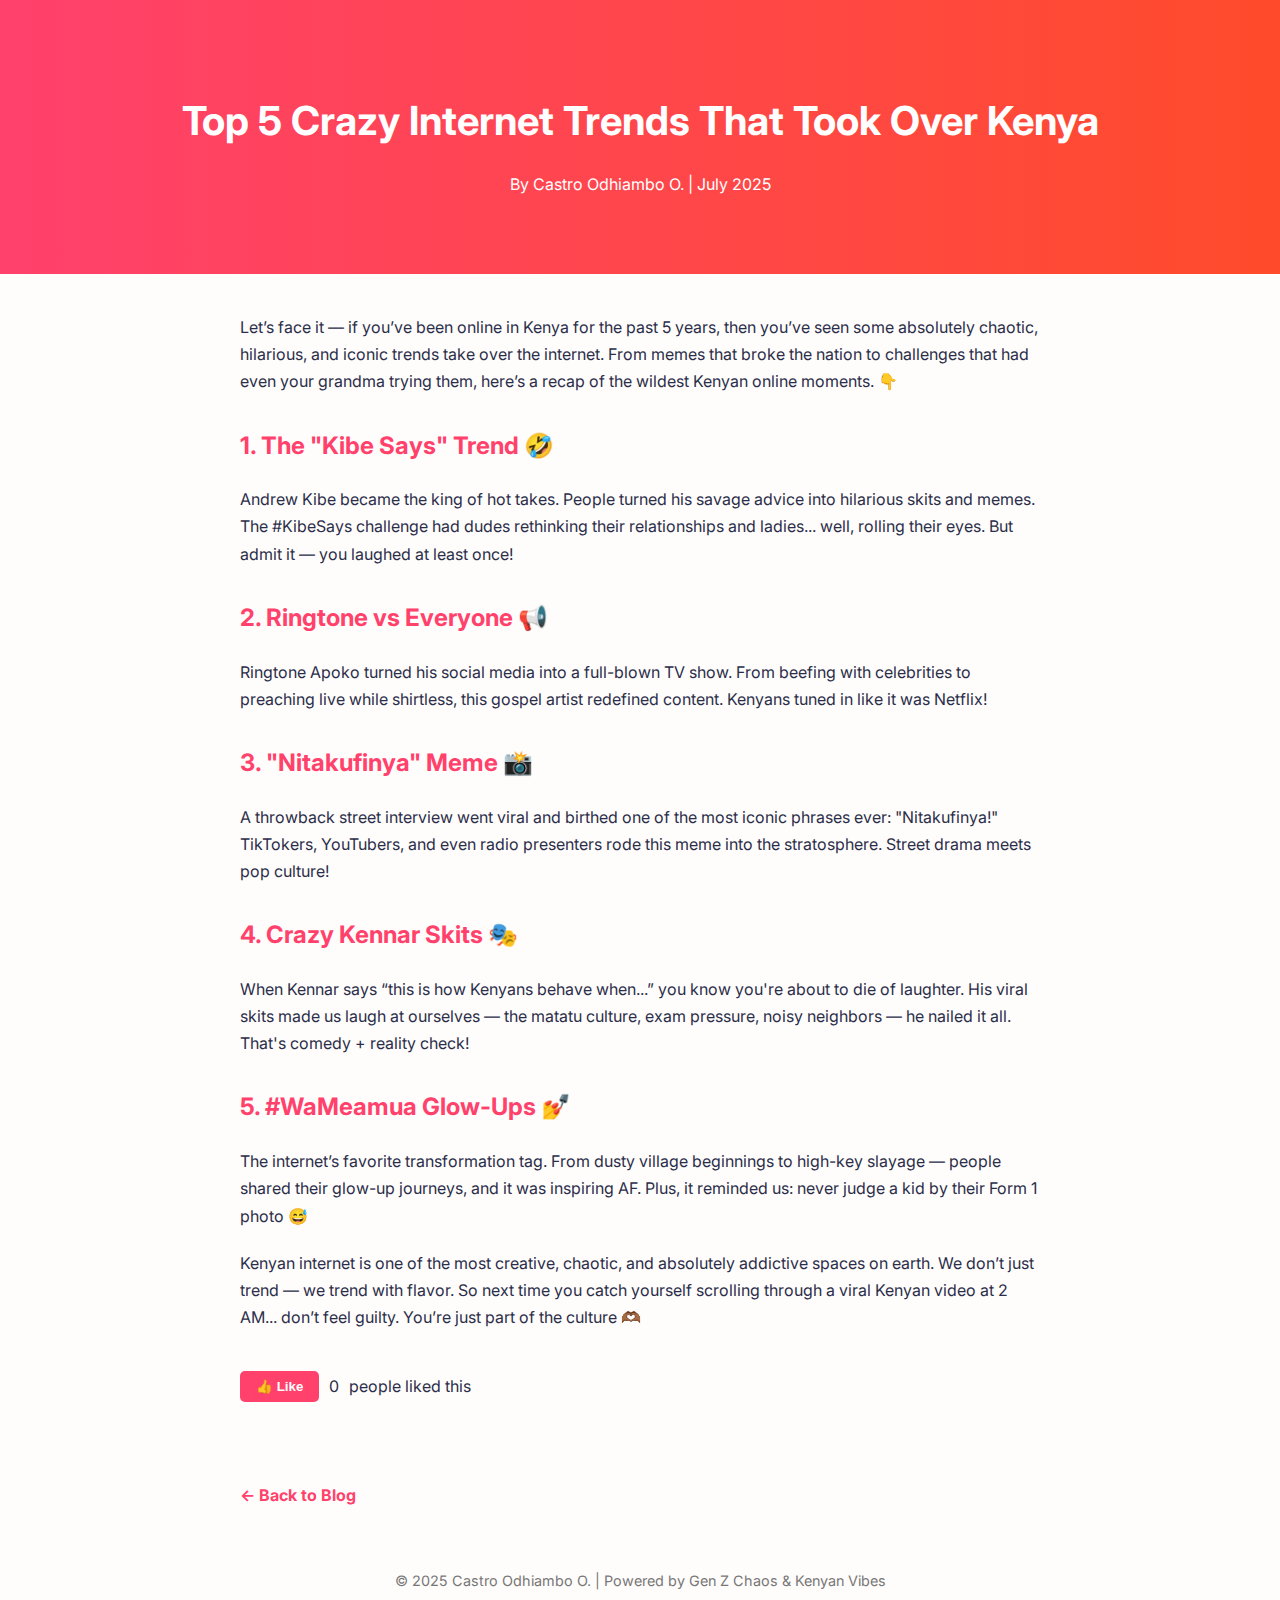
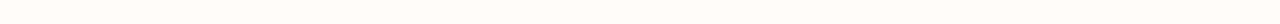
<file: blog-crazy-kenyan-internet-trends.html>
<!DOCTYPE html>
<html lang="en">
<head>
  <meta charset="UTF-8">
  <meta name="viewport" content="width=device-width, initial-scale=1.0">
  <title>Top 5 Crazy Internet Trends That Took Over Kenya</title>
  <link href="https://fonts.googleapis.com/css2?family=Inter:wght@400;700&display=swap" rel="stylesheet">
  <style>
    body {
      font-family: 'Inter', sans-serif;
      background-color: #fffdfb;
      margin: 0;
      padding: 0;
      color: #2b2e4a;
      line-height: 1.7;
    }
    header {
      background: linear-gradient(to right, #ff416c, #ff4b2b);
      color: white;
      text-align: center;
      padding: 60px 20px;
    }
    header h1 {
      font-size: 2.5rem;
      margin-bottom: 10px;
    }
    .container {
      max-width: 800px;
      margin: 40px auto;
      padding: 0 20px;
    }
    article h2 {
      color: #ff416c;
      margin-top: 30px;
    }
    article p {
      margin-bottom: 20px;
    }
    .back-link {
      display: inline-block;
      margin-top: 30px;
      color: #ff416c;
      text-decoration: none;
      font-weight: bold;
    }
    .back-link:hover {
      text-decoration: underline;
    }
    .like-section {
      margin-top: 40px;
      display: flex;
      align-items: center;
      gap: 10px;
    }
    #likeBtn {
      padding: 8px 16px;
      background-color: #ff416c;
      border: none;
      border-radius: 5px;
      color: white;
      font-weight: bold;
      cursor: pointer;
      transition: 0.2s;
    }
    #likeBtn:hover {
      background-color: #e63a5c;
    }
    footer {
      text-align: center;
      margin: 60px 0 30px;
      color: #777;
      font-size: 0.9em;
    }
  </style>
</head>
<body>
<header>
  <h1>Top 5 Crazy Internet Trends That Took Over Kenya</h1>
  <p>By Castro Odhiambo O. | July 2025</p>
</header>
<div class="container">
  <article>
    <p>Let’s face it — if you’ve been online in Kenya for the past 5 years, then you’ve seen some absolutely chaotic, hilarious, and iconic trends take over the internet. From memes that broke the nation to challenges that had even your grandma trying them, here’s a recap of the wildest Kenyan online moments. 👇</p>

    <h2>1. The "Kibe Says" Trend 🤣</h2>
    <p>Andrew Kibe became the king of hot takes. People turned his savage advice into hilarious skits and memes. The #KibeSays challenge had dudes rethinking their relationships and ladies... well, rolling their eyes. But admit it — you laughed at least once!</p>

    <h2>2. Ringtone vs Everyone 📢</h2>
    <p>Ringtone Apoko turned his social media into a full-blown TV show. From beefing with celebrities to preaching live while shirtless, this gospel artist redefined content. Kenyans tuned in like it was Netflix!</p>

    <h2>3. "Nitakufinya" Meme 📸</h2>
    <p>A throwback street interview went viral and birthed one of the most iconic phrases ever: "Nitakufinya!" TikTokers, YouTubers, and even radio presenters rode this meme into the stratosphere. Street drama meets pop culture!</p>

    <h2>4. Crazy Kennar Skits 🎭</h2>
    <p>When Kennar says “this is how Kenyans behave when...” you know you're about to die of laughter. His viral skits made us laugh at ourselves — the matatu culture, exam pressure, noisy neighbors — he nailed it all. That's comedy + reality check!</p>

    <h2>5. #WaMeamua Glow-Ups 💅</h2>
    <p>The internet’s favorite transformation tag. From dusty village beginnings to high-key slayage — people shared their glow-up journeys, and it was inspiring AF. Plus, it reminded us: never judge a kid by their Form 1 photo 😅</p>

    <p>Kenyan internet is one of the most creative, chaotic, and absolutely addictive spaces on earth. We don’t just trend — we trend with flavor. So next time you catch yourself scrolling through a viral Kenyan video at 2 AM... don’t feel guilty. You’re just part of the culture 🫶🏾</p>

    <div class="like-section">
      <button id="likeBtn">👍 Like</button>
      <span id="likeCount">0</span> people liked this
    </div>

    <div id="disqus_thread" style="margin-top: 50px;"></div>
    <script>
      var disqus_config = function () {
        this.page.url = window.location.href;
        this.page.identifier = window.location.pathname;
      };
      (function() {
        var d = document, s = d.createElement('script');
        s.src = 'https://castroblog.disqus.com/embed.js';
        s.setAttribute('data-timestamp', +new Date());
        (d.head || d.body).appendChild(s);
      })();
    </script>
    <noscript>Please enable JavaScript to view the comments.</noscript>

    <a class="back-link" href="blog.html">&larr; Back to Blog</a>
  </article>
</div>
<footer>
  &copy; 2025 Castro Odhiambo O. | Powered by Gen Z Chaos & Kenyan Vibes
</footer>
<script>
  let likeCount = localStorage.getItem('likes') || 0;
  document.getElementById('likeCount').textContent = likeCount;

  document.getElementById('likeBtn').addEventListener('click', () => {
    likeCount++;
    localStorage.setItem('likes', likeCount);
    document.getElementById('likeCount').textContent = likeCount;
  });
</script>
</body>
</html>
</file>
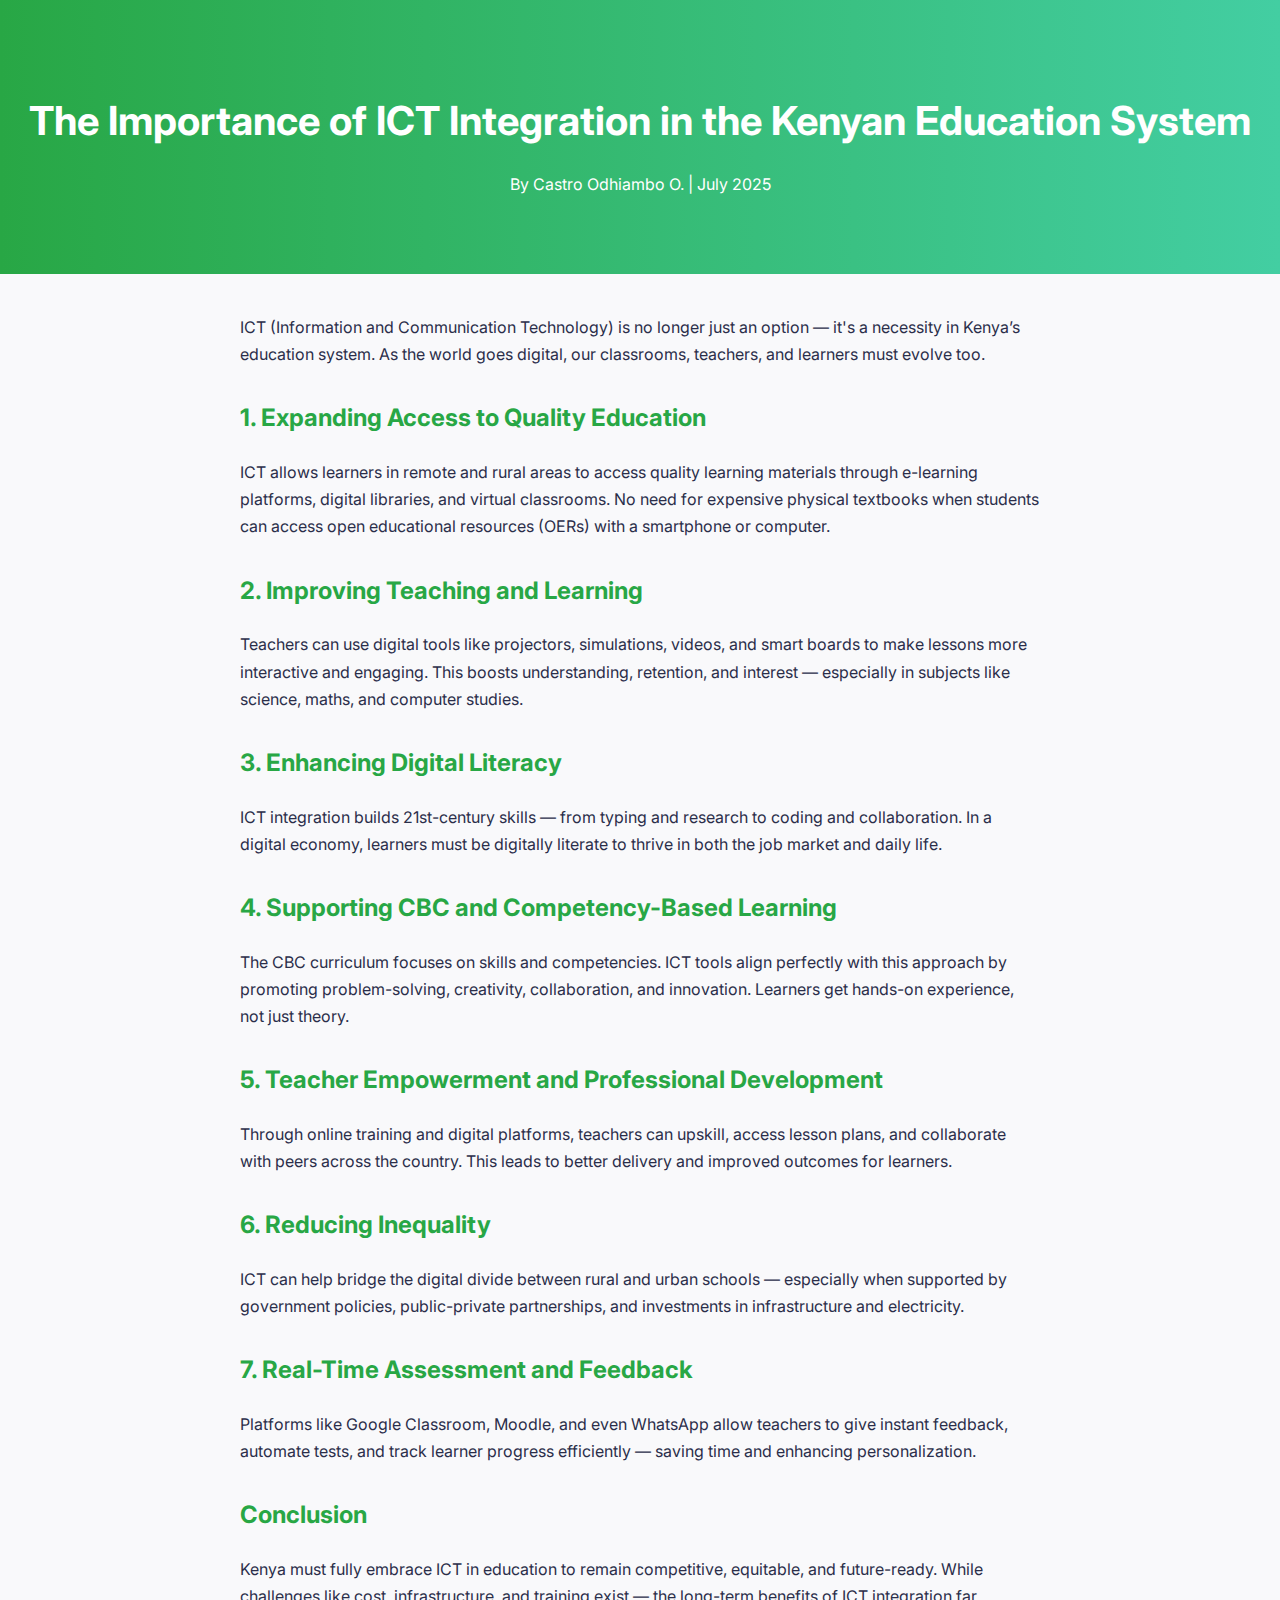
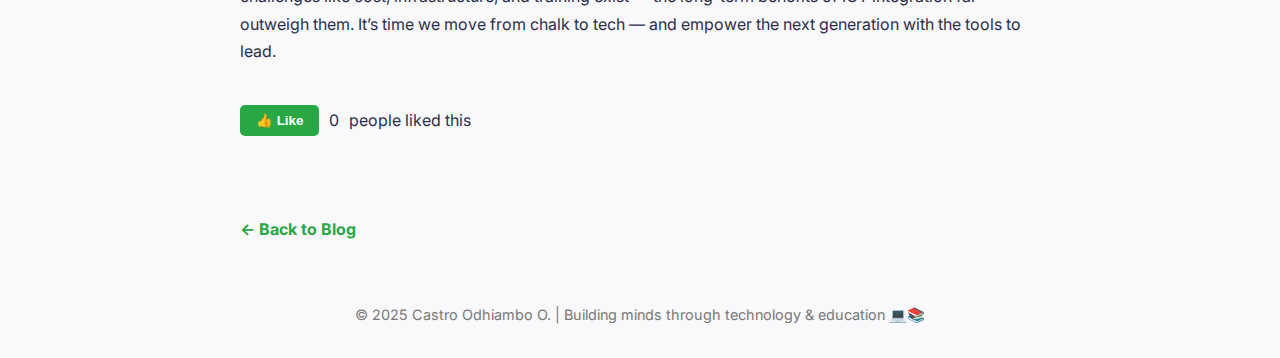
<file: blog-ict-kenya-education.html>
<!DOCTYPE html>
<html lang="en">
<head>
  <meta charset="UTF-8">
  <meta name="viewport" content="width=device-width, initial-scale=1.0">
  <title>Importance of ICT Integration in the Kenyan Education System</title>
  <link href="https://fonts.googleapis.com/css2?family=Inter:wght@400;700&display=swap" rel="stylesheet">
  <style>
    body {
      font-family: 'Inter', sans-serif;
      background-color: #f9f9fb;
      margin: 0;
      padding: 0;
      color: #2b2e4a;
      line-height: 1.7;
    }

    header {
      background: linear-gradient(to right, #28a745, #43cea2);
      color: white;
      text-align: center;
      padding: 60px 20px;
    }

    header h1 {
      font-size: 2.5rem;
      margin-bottom: 10px;
    }

    .container {
      max-width: 800px;
      margin: 40px auto;
      padding: 0 20px;
    }

    article h2 {
      color: #28a745;
      margin-top: 30px;
    }

    article p {
      margin-bottom: 20px;
    }

    .back-link {
      display: inline-block;
      margin-top: 30px;
      color: #28a745;
      text-decoration: none;
      font-weight: bold;
    }

    .back-link:hover {
      text-decoration: underline;
    }

    .like-section {
      margin-top: 40px;
      display: flex;
      align-items: center;
      gap: 10px;
    }

    #likeBtn {
      padding: 8px 16px;
      background-color: #28a745;
      border: none;
      border-radius: 5px;
      color: white;
      font-weight: bold;
      cursor: pointer;
      transition: 0.2s;
    }

    #likeBtn:hover {
      background-color: #218838;
    }

    footer {
      text-align: center;
      margin: 60px 0 30px;
      color: #777;
      font-size: 0.9em;
    }
  </style>
</head>
<body>

<header>
  <h1>The Importance of ICT Integration in the Kenyan Education System</h1>
  <p>By Castro Odhiambo O. | July 2025</p>
</header>

<div class="container">
  <article>
    <p>ICT (Information and Communication Technology) is no longer just an option — it's a necessity in Kenya’s education system. As the world goes digital, our classrooms, teachers, and learners must evolve too.</p>

    <h2>1. Expanding Access to Quality Education</h2>
    <p>ICT allows learners in remote and rural areas to access quality learning materials through e-learning platforms, digital libraries, and virtual classrooms. No need for expensive physical textbooks when students can access open educational resources (OERs) with a smartphone or computer.</p>

    <h2>2. Improving Teaching and Learning</h2>
    <p>Teachers can use digital tools like projectors, simulations, videos, and smart boards to make lessons more interactive and engaging. This boosts understanding, retention, and interest — especially in subjects like science, maths, and computer studies.</p>

    <h2>3. Enhancing Digital Literacy</h2>
    <p>ICT integration builds 21st-century skills — from typing and research to coding and collaboration. In a digital economy, learners must be digitally literate to thrive in both the job market and daily life.</p>

    <h2>4. Supporting CBC and Competency-Based Learning</h2>
    <p>The CBC curriculum focuses on skills and competencies. ICT tools align perfectly with this approach by promoting problem-solving, creativity, collaboration, and innovation. Learners get hands-on experience, not just theory.</p>

    <h2>5. Teacher Empowerment and Professional Development</h2>
    <p>Through online training and digital platforms, teachers can upskill, access lesson plans, and collaborate with peers across the country. This leads to better delivery and improved outcomes for learners.</p>

    <h2>6. Reducing Inequality</h2>
    <p>ICT can help bridge the digital divide between rural and urban schools — especially when supported by government policies, public-private partnerships, and investments in infrastructure and electricity.</p>

    <h2>7. Real-Time Assessment and Feedback</h2>
    <p>Platforms like Google Classroom, Moodle, and even WhatsApp allow teachers to give instant feedback, automate tests, and track learner progress efficiently — saving time and enhancing personalization.</p>

    <h2>Conclusion</h2>
    <p>Kenya must fully embrace ICT in education to remain competitive, equitable, and future-ready. While challenges like cost, infrastructure, and training exist — the long-term benefits of ICT integration far outweigh them. It’s time we move from chalk to tech — and empower the next generation with the tools to lead.</p>

    <div class="like-section">
      <button id="likeBtn">👍 Like</button>
      <span id="likeCount">0</span> people liked this
    </div>

    <div id="disqus_thread" style="margin-top: 50px;"></div>
    <script>
      var disqus_config = function () {
        this.page.url = window.location.href;
        this.page.identifier = window.location.pathname;
      };
      (function() {
        var d = document, s = d.createElement('script');
        s.src = 'https://CastroBlog.disqus.com/embed.js';
        s.setAttribute('data-timestamp', +new Date());
        (d.head || d.body).appendChild(s);
      })();
    </script>
    <noscript>Please enable JavaScript to view the comments.</noscript>

    <a class="back-link" href="blog.html">&larr; Back to Blog</a>
  </article>
</div>

<footer>
  &copy; 2025 Castro Odhiambo O. | Building minds through technology & education 💻📚
</footer>

<script>
  let likeCount = localStorage.getItem('likes') || 0;
  document.getElementById('likeCount').textContent = likeCount;

  document.getElementById('likeBtn').addEventListener('click', () => {
    likeCount++;
    localStorage.setItem('likes', likeCount);
    document.getElementById('likeCount').textContent = likeCount;
  });
</script>

</body>
</html>
</file>
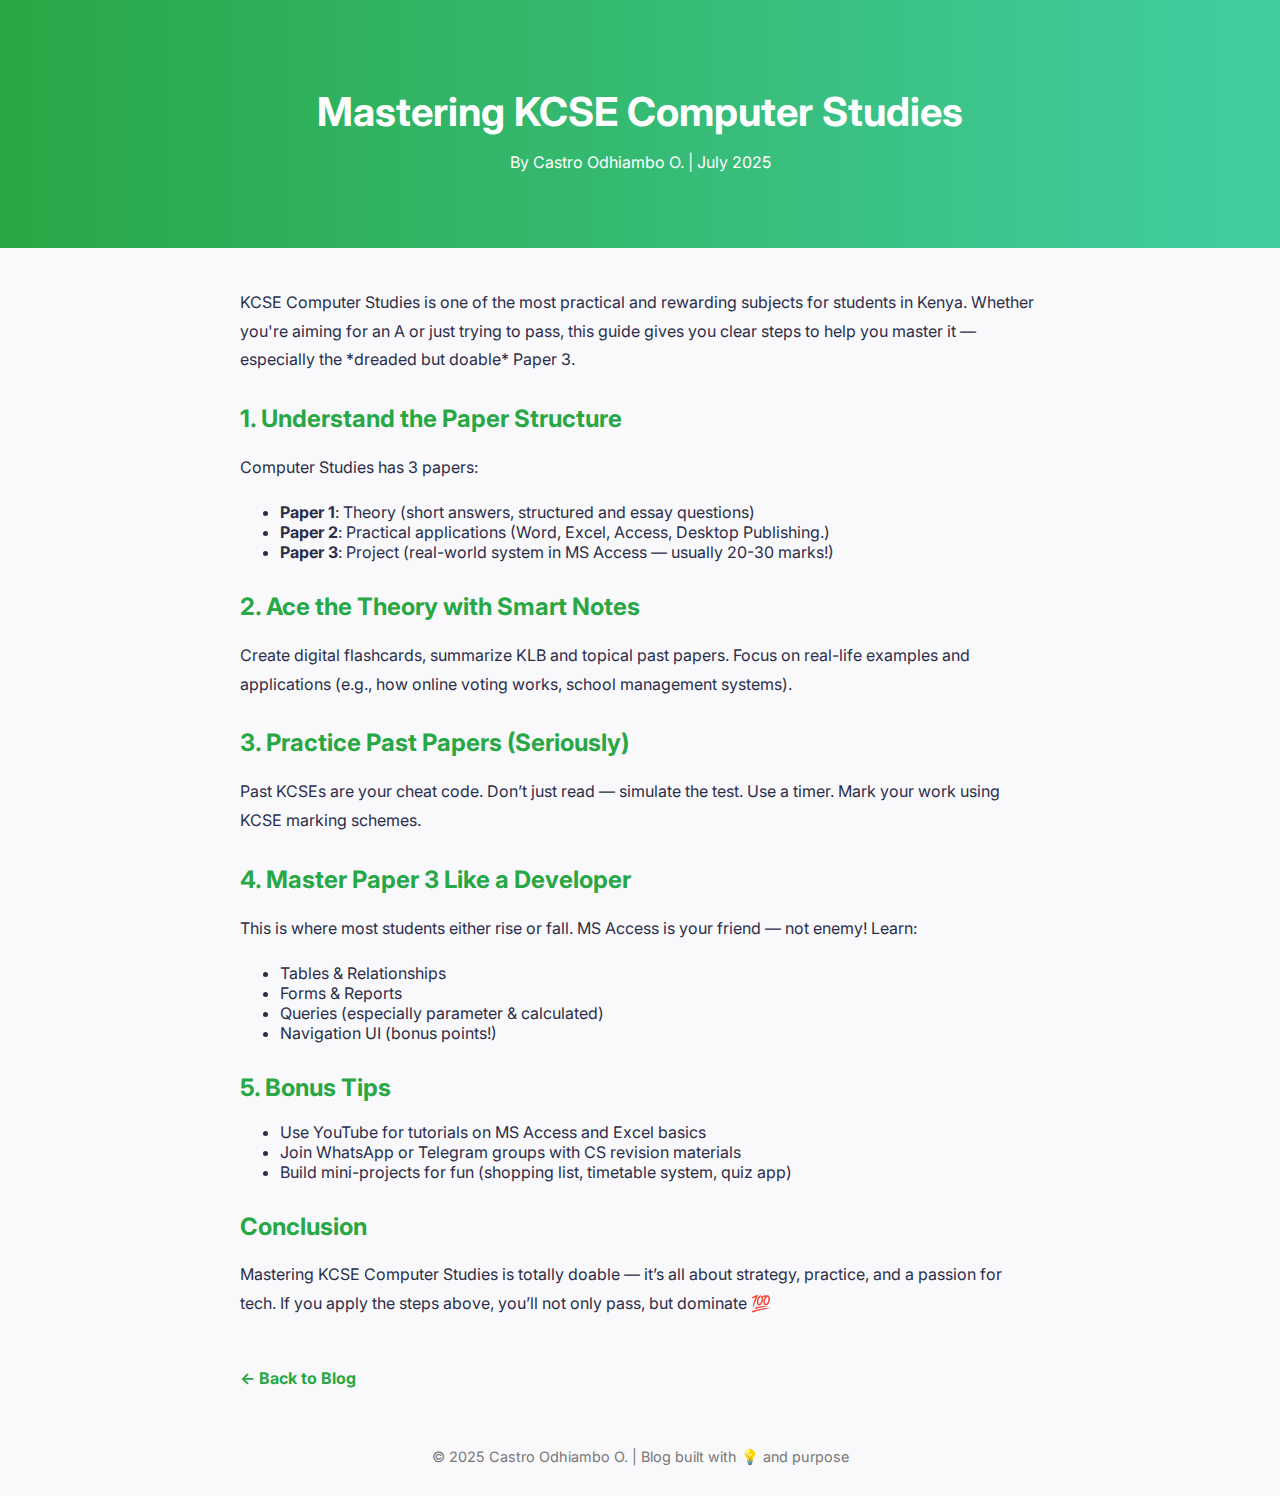
<file: blog-kcse-computer.html>
<!DOCTYPE html>
<html lang="en">
<head>
  <meta charset="UTF-8">
  <meta name="viewport" content="width=device-width, initial-scale=1">
  <title>Mastering KCSE Computer Studies</title>
  <link href="https://fonts.googleapis.com/css2?family=Inter:wght@400;700&display=swap" rel="stylesheet">
  <style>
    body {
      font-family: 'Inter', sans-serif;
      margin: 0;
      padding: 0;
      background: #f9f9fb;
      color: #2b2e4a;
    }

    header {
      background: linear-gradient(to right, #28a745, #43cea2);
      color: white;
      padding: 60px 20px;
      text-align: center;
    }

    header h1 {
      font-size: 2.5em;
      margin-bottom: 10px;
    }

    .container {
      max-width: 800px;
      margin: 40px auto;
      padding: 0 20px;
    }

    article h2 {
      color: #28a745;
      margin-top: 30px;
    }

    article p {
      line-height: 1.8;
      margin-bottom: 20px;
    }

    .back-link {
      display: inline-block;
      margin-top: 30px;
      color: #28a745;
      text-decoration: none;
      font-weight: bold;
    }

    .back-link:hover {
      text-decoration: underline;
    }

    footer {
      margin: 60px 0 30px;
      text-align: center;
      color: #777;
      font-size: 0.9em;
    }
  </style>
</head>
<body>

<header>
  <h1>Mastering KCSE Computer Studies</h1>
  <p>By Castro Odhiambo O. | July 2025</p>
</header>

<div class="container">
  <article>
    <p>KCSE Computer Studies is one of the most practical and rewarding subjects for students in Kenya. Whether you're aiming for an A or just trying to pass, this guide gives you clear steps to help you master it — especially the *dreaded but doable* Paper 3.</p>

    <h2>1. Understand the Paper Structure</h2>
    <p>Computer Studies has 3 papers:
      <ul>
        <li><strong>Paper 1</strong>: Theory (short answers, structured and essay questions)</li>
        <li><strong>Paper 2</strong>: Practical applications (Word, Excel, Access, Desktop Publishing.)</li>
        <li><strong>Paper 3</strong>: Project (real-world system in MS Access — usually 20-30 marks!)</li>
      </ul>
    </p>

    <h2>2. Ace the Theory with Smart Notes</h2>
    <p>Create digital flashcards, summarize KLB and topical past papers. Focus on real-life examples and applications (e.g., how online voting works, school management systems).</p>

    <h2>3. Practice Past Papers (Seriously)</h2>
    <p>Past KCSEs are your cheat code. Don’t just read — simulate the test. Use a timer. Mark your work using KCSE marking schemes.</p>

    <h2>4. Master Paper 3 Like a Developer</h2>
    <p>This is where most students either rise or fall. MS Access is your friend — not enemy! Learn:
      <ul>
        <li>Tables & Relationships</li>
        <li>Forms & Reports</li>
        <li>Queries (especially parameter & calculated)</li>
        <li>Navigation UI (bonus points!)</li>
      </ul>
    </p>

    <h2>5. Bonus Tips</h2>
    <ul>
      <li>Use YouTube for tutorials on MS Access and Excel basics</li>
      <li>Join WhatsApp or Telegram groups with CS revision materials</li>
      <li>Build mini-projects for fun (shopping list, timetable system, quiz app)</li>
    </ul>

    <h2>Conclusion</h2>
    <p>Mastering KCSE Computer Studies is totally doable — it’s all about strategy, practice, and a passion for tech. If you apply the steps above, you’ll not only pass, but dominate 💯</p>

    <a class="back-link" href="blog.html">&larr; Back to Blog</a>
  </article>
</div>

<footer>
  &copy; 2025 Castro Odhiambo O. | Blog built with 💡 and purpose
</footer>

</body>
</html>
</file>
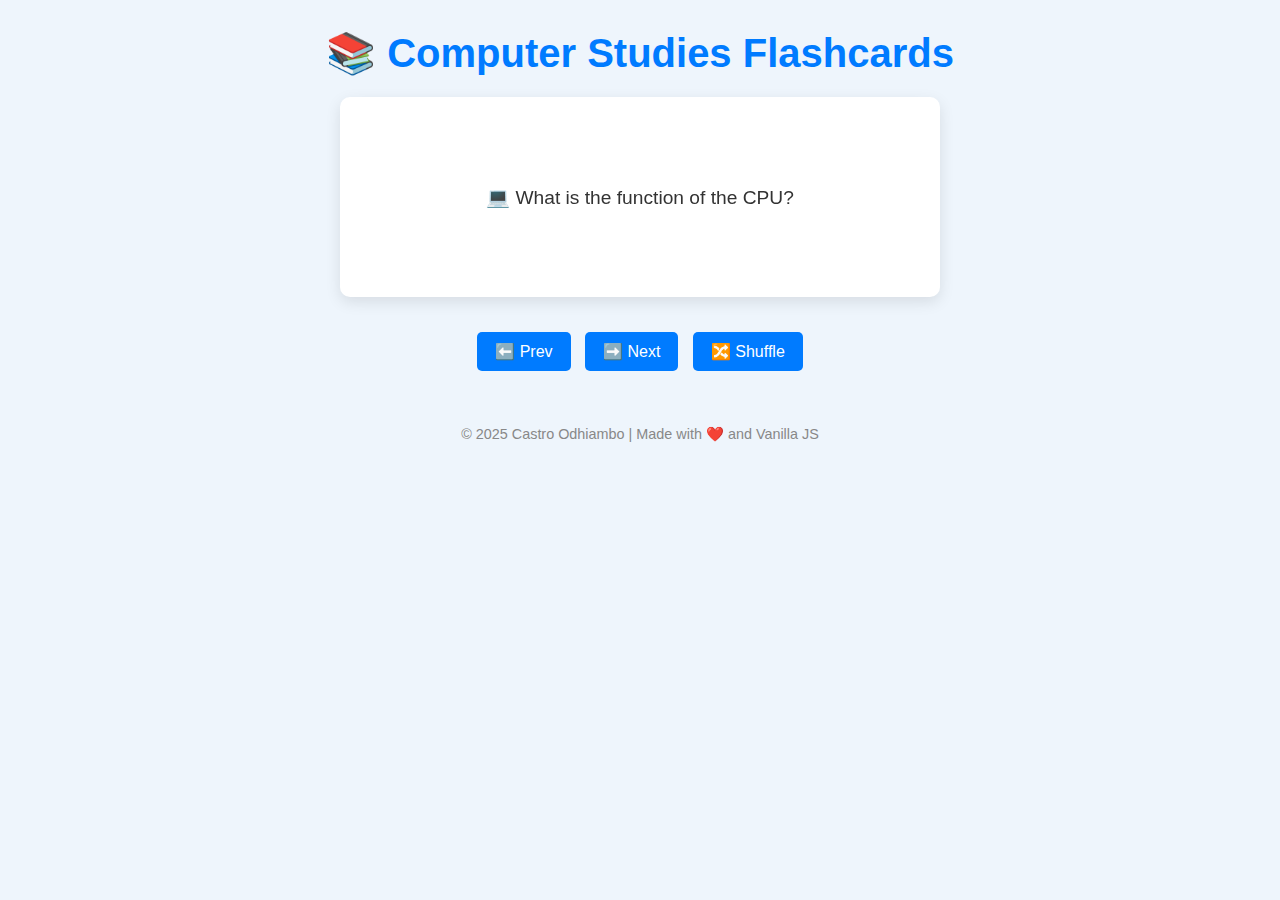
<file: flashcards.html>
<!DOCTYPE html>
<html lang="en">
<head>
  <meta charset="UTF-8" />
  <meta name="viewport" content="width=device-width, initial-scale=1.0"/>
  <title>🧠 Flashcard App - Castro</title>
  <style>
    * {
      margin: 0;
      padding: 0;
      box-sizing: border-box;
    }

    body {
      font-family: 'Segoe UI', sans-serif;
      background-color: #eef5fc;
      color: #333;
      padding: 30px 10px;
      text-align: center;
    }

    h1 {
      color: #007bff;
      margin-bottom: 20px;
      font-size: 2.5rem;
    }

    .card-container {
      perspective: 1000px;
      margin: auto;
      max-width: 600px;
      margin-bottom: 30px;
    }

    .card {
      width: 100%;
      height: 200px;
      position: relative;
      transform-style: preserve-3d;
      transition: transform 0.6s;
      cursor: pointer;
      margin: auto;
    }

    .card.flipped {
      transform: rotateY(180deg);
    }

    .front, .back {
      position: absolute;
      width: 100%;
      height: 100%;
      background-color: #fff;
      border-radius: 10px;
      box-shadow: 0 5px 15px rgba(0,0,0,0.1);
      backface-visibility: hidden;
      display: flex;
      align-items: center;
      justify-content: center;
      padding: 20px;
      font-size: 1.2rem;
    }

    .back {
      background-color: #007bff;
      color: #fff;
      transform: rotateY(180deg);
    }

    .controls {
      margin-top: 20px;
    }

    .controls button {
      margin: 5px;
      padding: 10px 18px;
      font-size: 1rem;
      border: none;
      border-radius: 5px;
      background-color: #007bff;
      color: #fff;
      cursor: pointer;
      transition: background 0.3s;
    }

    .controls button:hover {
      background-color: #0056b3;
    }

    footer {
      margin-top: 50px;
      font-size: 0.9rem;
      color: #888;
    }
  </style>
</head>
<body>

  <h1>📚 Computer Studies Flashcards</h1>

  <div class="card-container">
    <div class="card" id="flashcard">
      <div class="front" id="card-question">Click to Load</div>
      <div class="back" id="card-answer">Click to Load</div>
    </div>
  </div>

  <div class="controls">
    <button onclick="prevCard()">⬅️ Prev</button>
    <button onclick="nextCard()">➡️ Next</button>
    <button onclick="shuffleCards()">🔀 Shuffle</button>
  </div>

  <footer>
    &copy; 2025 Castro Odhiambo | Made with ❤️ and Vanilla JS
  </footer>

  <script>
    const flashcard = document.getElementById("flashcard");
    const questionEl = document.getElementById("card-question");
    const answerEl = document.getElementById("card-answer");

    const cards = [
      {
        question: "💻 What is the function of the CPU?",
        answer: "It processes instructions and manages hardware operations."
      },
      {
        question: "🌐 What does HTML stand for?",
        answer: "HyperText Markup Language"
      },
      {
        question: "🔒 What is cybersecurity?",
        answer: "The practice of protecting systems and networks from digital attacks."
      },
      {
        question: "🧠 What is an algorithm?",
        answer: "A step-by-step procedure to solve a problem or perform a task."
      },
      {
        question: "📀 What is the use of RAM?",
        answer: "Temporarily stores data being used for quick access by the CPU."
      },
      {
        question: "🖥️ What is an operating system?",
        answer: "Software that manages computer hardware and software resources."
      }
    ];

    let currentIndex = 0;

    function loadCard(index) {
      questionEl.textContent = cards[index].question;
      answerEl.textContent = cards[index].answer;
      flashcard.classList.remove('flipped');
    }

    function nextCard() {
      currentIndex = (currentIndex + 1) % cards.length;
      loadCard(currentIndex);
    }

    function prevCard() {
      currentIndex = (currentIndex - 1 + cards.length) % cards.length;
      loadCard(currentIndex);
    }

    function shuffleCards() {
      cards.sort(() => Math.random() - 0.5);
      currentIndex = 0;
      loadCard(currentIndex);
    }

    flashcard.addEventListener('click', () => {
      flashcard.classList.toggle('flipped');
    });

    loadCard(currentIndex);
  </script>
</body>
</html>
</file>
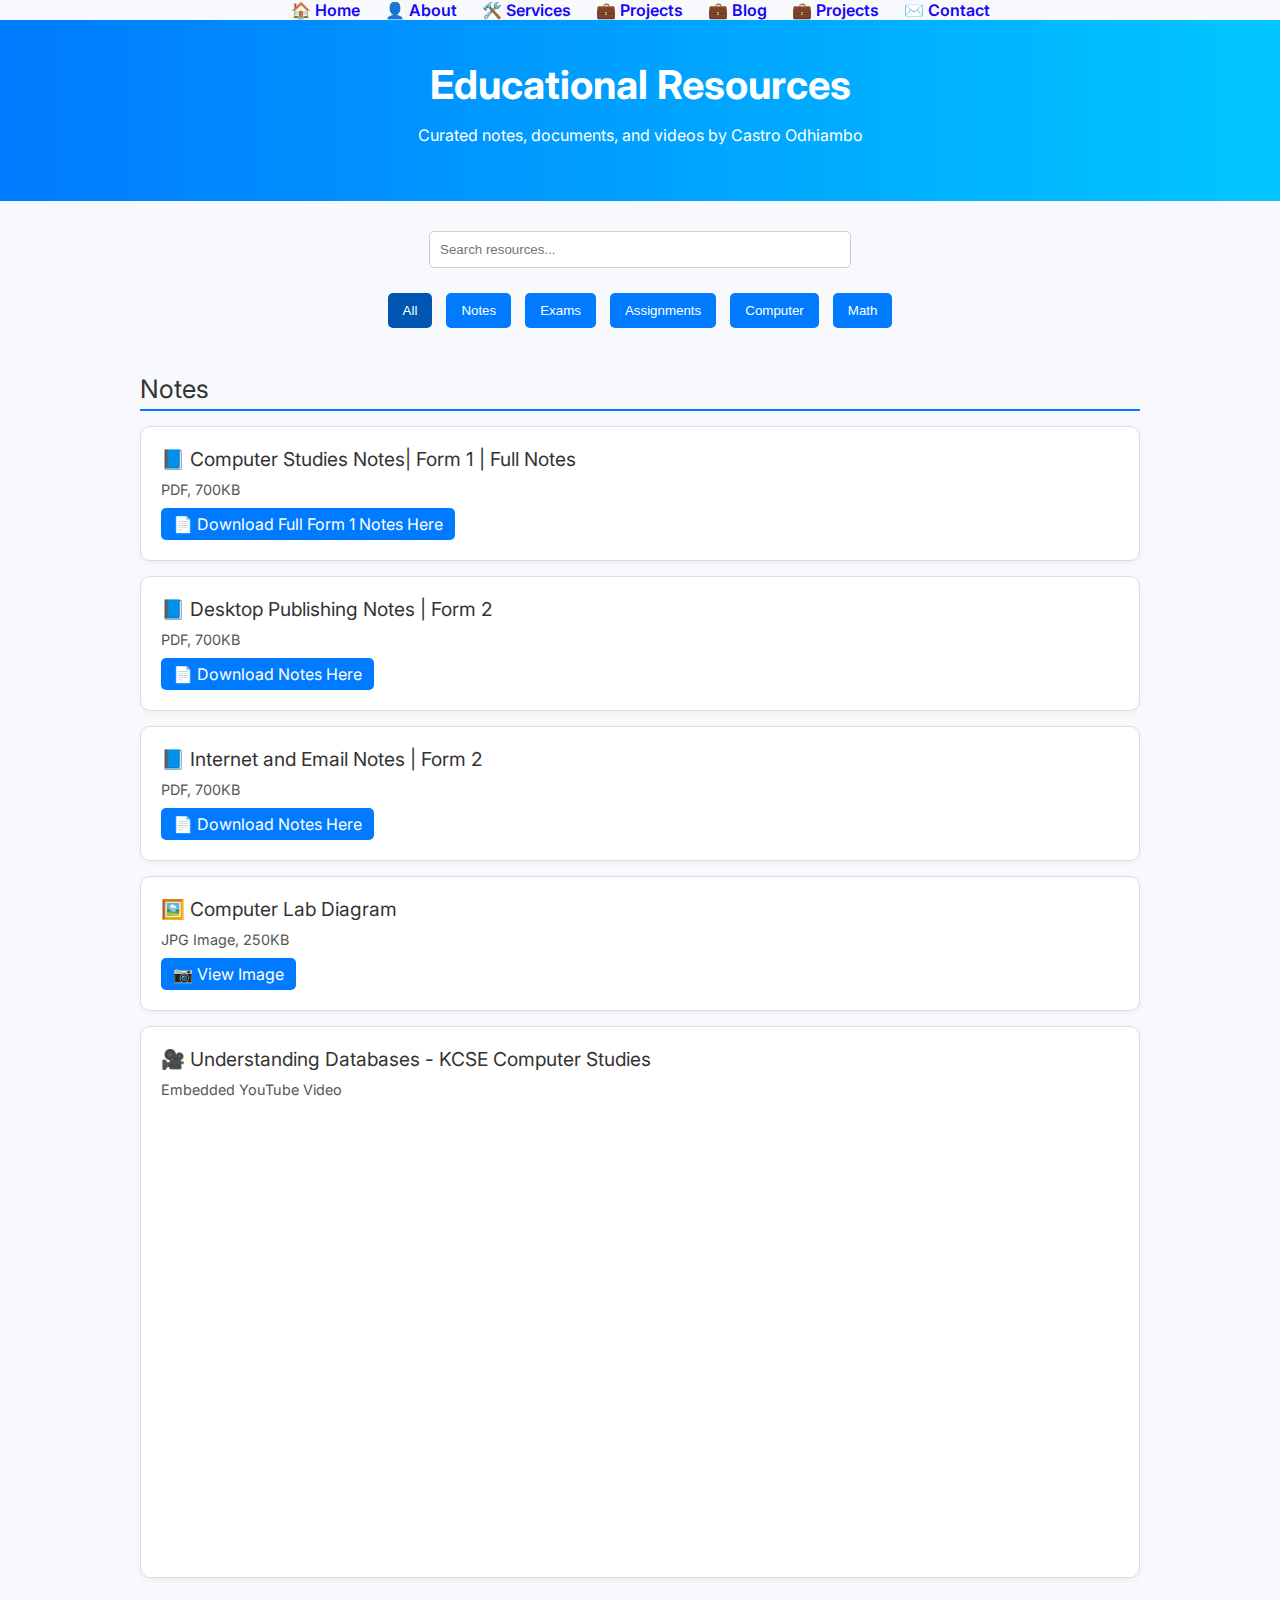
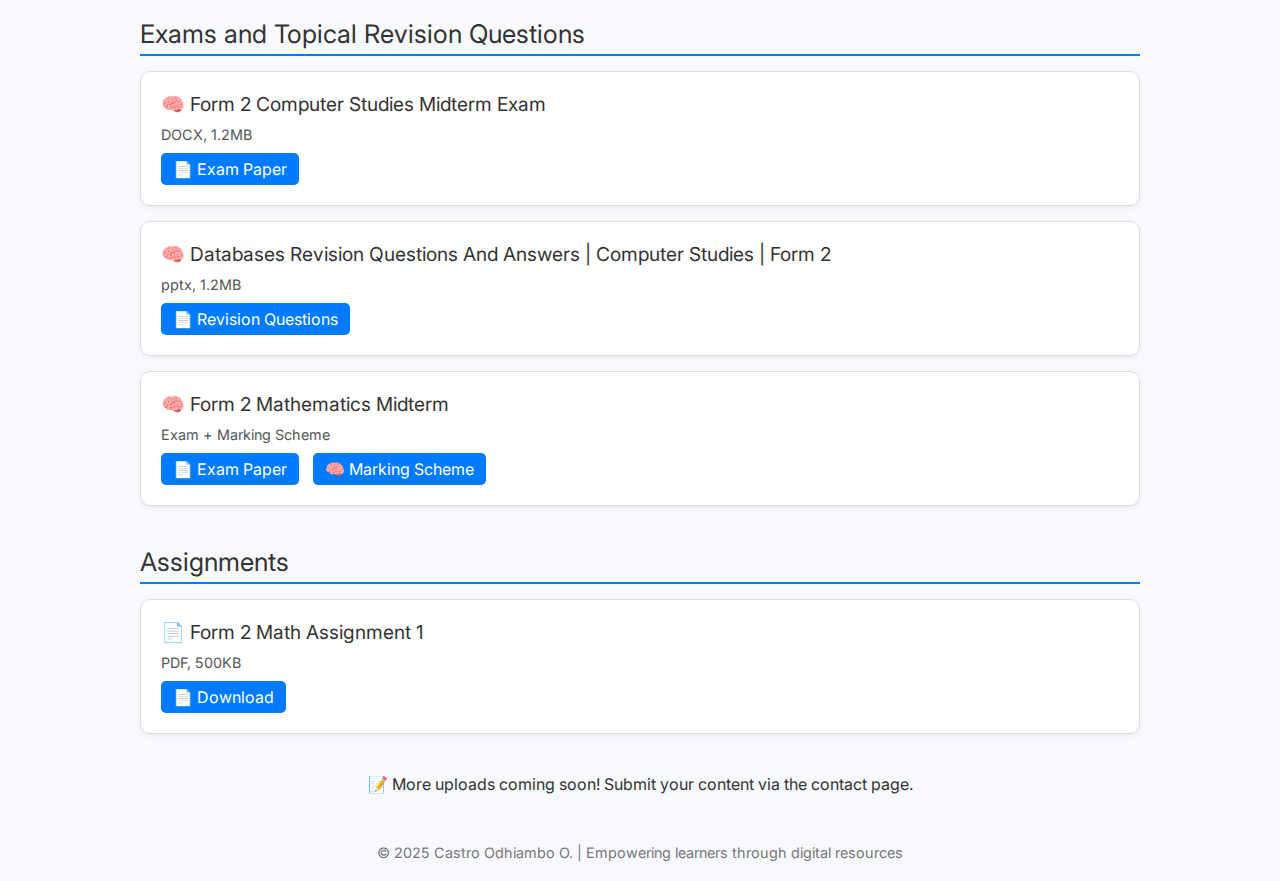
<file: resources.html>
<!DOCTYPE html>
<html lang="en">
<head>
  <meta charset="UTF-8" />
  <meta name="viewport" content="width=device-width, initial-scale=1.0"/>
  <title>Educational Resources - Castro Odhiambo</title>
  <link href="https://fonts.googleapis.com/css2?family=Inter:wght@400;700&display=swap" rel="stylesheet"/>
  <style>
    body {
      font-family: 'Inter', sans-serif;
      margin: 0;
      background-color: #f8f9fc;
      color: #333;
    }
    header {
      background: linear-gradient(to right, #007bff, #00c6ff);
      color: white;
      padding: 40px 20px;
      text-align: center;
    }
    header h1 {
      margin: 0;
      font-size: 2.5rem;
    }
    .container {
      max-width: 1000px;
      margin: 30px auto;
      padding: 0 20px;
    }
    .filters, .search-bar {
      text-align: center;
      margin-bottom: 20px;
    }
    .filters button {
      margin: 5px;
      padding: 10px 15px;
      border: none;
      border-radius: 5px;
      background-color: #007bff;
      color: white;
      cursor: pointer;
    }
    .filters button.active {
      background-color: #0056b3;
    }
    .search-bar input {
      padding: 10px;
      width: 60%;
      max-width: 400px;
      border: 1px solid #ccc;
      border-radius: 5px;
    }
    .resource-card {
      background: white;
      border: 1px solid #ddd;
      padding: 20px;
      margin: 15px 0;
      border-radius: 10px;
      box-shadow: 0 2px 5px rgba(0,0,0,0.05);
    }
    .resource-title {
      font-size: 1.2rem;
      margin-bottom: 10px;
    }
    .resource-meta {
      font-size: 0.9rem;
      color: #555;
      margin-bottom: 10px;
    }
    .download-links a {
      display: inline-block;
      margin-right: 10px;
      text-decoration: none;
      color: white;
      background: #007bff;
      padding: 6px 12px;
      border-radius: 5px;
      transition: background 0.3s;
    }
    .download-links a:hover {
      background: #0056b3;
    }
    iframe {
      width: 100%;
      max-width: 720px;
      height: 405px;
      border: none;
      border-radius: 8px;
      margin: 20px 0;
    }
    footer {
      text-align: center;
      padding: 20px;
      font-size: 0.9em;
      color: #777;
    }
    .section-title {
      font-size: 1.6rem;
      border-bottom: 2px solid #007bff;
      margin-top: 40px;
      padding-bottom: 5px;
    }
     nav ul {
      list-style: none;
      display: flex;
      justify-content: center;
      gap: 25px;
      padding: 0;
      margin: 0;
    }
    nav a {
      color: rgb(23, 7, 245);
      text-decoration: none;
      font-weight: 600;
    }
    nav a:hover {
      text-decoration: underline;
    }
  </style>
</head>
<body>
  <nav>
      <ul>
        <li><a href="index.html">🏠 Home</a></li>
        <li><a href="about.html">👤 About</a></li>
        <li><a href="services.html">🛠️ Services</a></li>
        <li><a href="projects.html">💼 Projects</a></li>
        <li><a href="blog.html">💼 Blog</a></li>
        <li><a href="projects.html">💼 Projects</a></li>
        <li><a href="contact.html">✉️ Contact</a></li>
      </ul>
    </nav>
<header>
  <h1>Educational Resources</h1>
  <p>Curated notes, documents, and videos by Castro Odhiambo</p>
</header>

<div class="container">
  <div class="search-bar">
    <input type="text" id="searchInput" placeholder="Search resources...">
  </div>

  <div class="filters">
    <button class="filter-btn active" data-category="all">All</button>
    <button class="filter-btn" data-category="Notes">Notes</button>
    <button class="filter-btn" data-category="Exams">Exams</button>
    <button class="filter-btn" data-category="Assignments">Assignments</button>
    <button class="filter-btn" data-category="Computer">Computer</button>
    <button class="filter-btn" data-category="Math">Math</button>
  </div>

  <div id="resourcesList">

    <div class="section-title">Notes</div>

    <div class="resource-card" data-category="Computer Notes">
      <div class="resource-title">📘 Computer Studies Notes| Form 1 | Full Notes</div>
      <div class="resource-meta">PDF, 700KB</div>
      <div class="download-links">
        <a href="assets/ACHIEVE HIGHER COMPUTER STUDIES BOOK.pdf" target="_blank">📄 Download Full Form 1 Notes Here</a>
      </div>
      </div>
    <div class="resource-card" data-category="Computer Notes">
      <div class="resource-title">📘 Desktop Publishing Notes | Form 2</div>
      <div class="resource-meta">PDF, 700KB</div>
      <div class="download-links">
        <a href="assets/DTP1.pptx" target="_blank">📄 Download Notes Here</a>
      </div>
    </div>
     <div class="resource-card" data-category="Computer Notes">
      <div class="resource-title">📘 Internet and Email Notes | Form 2</div>
      <div class="resource-meta">PDF, 700KB</div>
      <div class="download-links">
        <a href="assets/INTERNET AND  EMAIL COMPUTER STUDIES FORM 2 NOTES.pptx" target="_blank">📄 Download Notes Here</a>
      </div>
    </div>
    <div class="resource-card" data-category="Computer Notes">
      <div class="resource-title">🖼️ Computer Lab Diagram</div>
      <div class="resource-meta">JPG Image, 250KB</div>
      <div class="download-links">
        <a href="assets/lab-diagram.jpg" target="_blank">📷 View Image</a>
      </div>
    </div>
    <div class="resource-card" data-category="Computer Notes">
      <div class="resource-title">🎥 Understanding Databases - KCSE Computer Studies</div>
      <div class="resource-meta">Embedded YouTube Video</div>
      <iframe src="https://www.youtube.com/embed/Oz1KfPkuWKQ" allowfullscreen></iframe>
    </div>

    <div class="section-title">Exams and Topical Revision Questions</div>
    <div class="resource-card" data-category="Computer Exams">
      <div class="resource-title">🧠 Form 2 Computer Studies Midterm Exam</div>
      <div class="resource-meta">DOCX, 1.2MB</div>
      <div class="download-links">
        <a href="assets/computer studies f2 MIDTERM EXAM.docx" target="_blank">📄 Exam Paper</a>
      </div>
    </div>

    <div class="resource-card" data-category="Computer Exams">
      <div class="resource-title">🧠 Databases Revision Questions And Answers | Computer Studies | Form 2</div>
      <div class="resource-meta">pptx, 1.2MB</div>
      <div class="download-links">
        <a href="assets/database revision Questions and Answers.pptx" target="_blank">📄 Revision Questions</a>
      </div>
    </div>
    <div class="resource-card" data-category="Math Exams">
      <div class="resource-title">🧠 Form 2 Mathematics Midterm</div>
      <div class="resource-meta">Exam + Marking Scheme</div>
      <div class="download-links">
        <a href="assets/form 2 maths midterm.docx" target="_blank">📄 Exam Paper</a>
        <a href="assets/form 2 maths midterm -MS.pdf" target="_blank">🧠 Marking Scheme</a>
      </div>
    </div>

    <div class="section-title">Assignments</div>
    <!-- Add Assignment resources here -->
    <div class="resource-card" data-category="Math Assignments">
      <div class="resource-title">📄 Form 2 Math Assignment 1</div>
      <div class="resource-meta">PDF, 500KB</div>
      <div class="download-links">
        <a href="assets/form2-math-assignment1.pdf" target="_blank">📄 Download</a>
      </div>
    </div>
  </div>

  <div style="text-align:center; margin-top: 40px;">
    <p>📝 More uploads coming soon! Submit your content via the contact page.</p>
  </div>
</div>

<footer>
  &copy; 2025 Castro Odhiambo O. | Empowering learners through digital resources
</footer>

<script>
  const filterButtons = document.querySelectorAll('.filter-btn');
  const resourceCards = document.querySelectorAll('.resource-card');
  const searchInput = document.getElementById('searchInput');

  filterButtons.forEach(btn => {
    btn.addEventListener('click', () => {
      document.querySelector('.filter-btn.active').classList.remove('active');
      btn.classList.add('active');

      const category = btn.dataset.category;
      resourceCards.forEach(card => {
        const cardCat = card.dataset.category;
        const match = category === 'all' || cardCat.includes(category);
        card.style.display = match ? 'block' : 'none';
      });
    });
  });

  searchInput.addEventListener('input', () => {
    const query = searchInput.value.toLowerCase();
    resourceCards.forEach(card => {
      const text = card.innerText.toLowerCase();
      card.style.display = text.includes(query) ? 'block' : 'none';
    });
  });
</script>

</body>
</html>
</file>
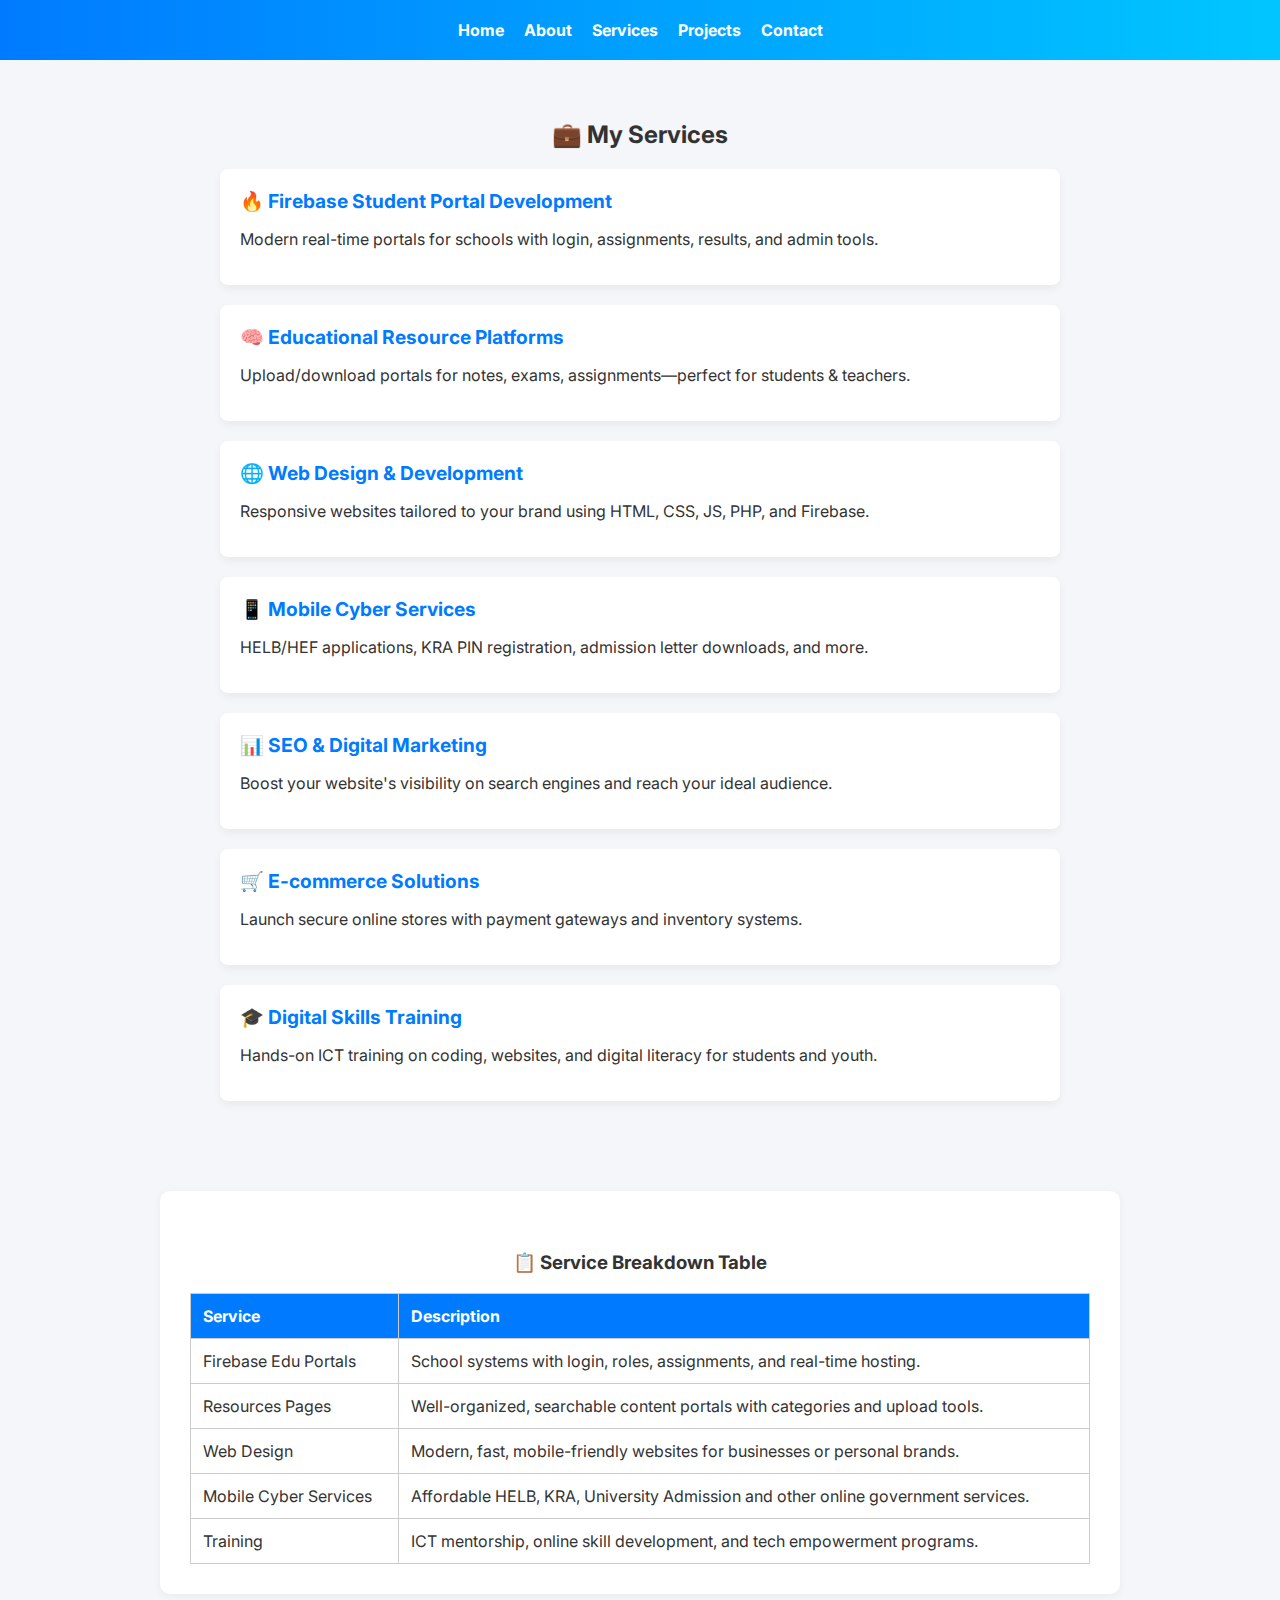
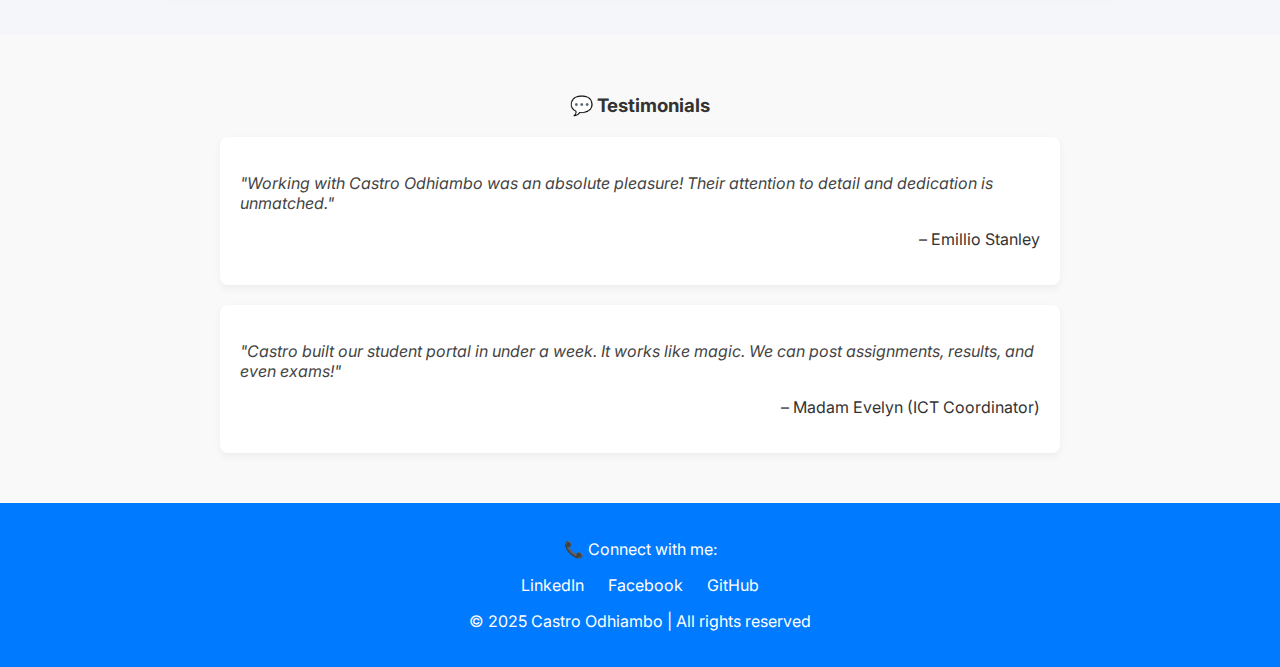
<file: services.html>
<!DOCTYPE html>
<html lang="en">
<head>
  <meta charset="UTF-8" />
  <meta name="viewport" content="width=device-width, initial-scale=1.0"/>
  <title>Services - Castro Odhiambo</title>
  <link href="https://fonts.googleapis.com/css2?family=Inter:wght@400;700&display=swap" rel="stylesheet"/>
  <style>
    body {
      font-family: 'Inter', sans-serif;
      margin: 0;
      padding: 0;
      background-color: #f4f6fa;
      color: #333;
    }
    header {
      background: linear-gradient(to right, #007bff, #00c6ff);
      color: white;
      padding: 20px 30px;
    }
    nav ul {
      list-style: none;
      display: flex;
      flex-wrap: wrap;
      justify-content: center;
      gap: 20px;
      padding: 0;
      margin: 0;
    }
    nav a {
      text-decoration: none;
      color: white;
      font-weight: bold;
    }
    nav a:hover {
      text-decoration: underline;
    }

    h2, h3 {
      text-align: center;
      margin-top: 30px;
    }

    .services {
      padding: 30px 20px;
    }

    .service {
      background: white;
      margin: 20px auto;
      max-width: 800px;
      padding: 20px;
      border-radius: 8px;
      box-shadow: 0 4px 8px rgba(0,0,0,0.05);
    }

    .service strong {
      display: block;
      color: #007bff;
      font-size: 1.2rem;
      margin-bottom: 8px;
    }

    #services-table {
      background-color: #fff;
      margin: 40px auto;
      max-width: 900px;
      padding: 30px;
      border-radius: 10px;
      box-shadow: 0 2px 10px rgba(0,0,0,0.05);
    }

    #services-table table {
      width: 100%;
      border-collapse: collapse;
    }

    #services-table th, #services-table td {
      padding: 12px;
      border: 1px solid #ccc;
      text-align: left;
    }

    #services-table th {
      background-color: #007bff;
      color: white;
    }

    .testimonials {
      background-color: #f9f9f9;
      padding: 30px 20px;
    }

    .testimonial {
      max-width: 800px;
      margin: 20px auto;
      background: white;
      padding: 20px;
      border-radius: 8px;
      box-shadow: 0 3px 8px rgba(0,0,0,0.05);
    }

    .testimonial p:first-child {
      font-style: italic;
      color: #444;
    }

    footer {
      background: #007bff;
      color: white;
      padding: 20px;
      text-align: center;
    }

    footer a {
      color: white;
      text-decoration: none;
      margin: 0 10px;
    }

    footer a:hover {
      text-decoration: underline;
    }

    @media (max-width: 600px) {
      nav ul {
        flex-direction: column;
      }
    }
  </style>
</head>
<body>

  <header>
    <nav>
      <ul>
        <li><a href="index.html">Home</a></li>
        <li><a href="about.html">About</a></li>
        <li><a href="services.html">Services</a></li>
        <li><a href="projects.html">Projects</a></li>
        <li><a href="contact.html">Contact</a></li>
      </ul>
    </nav>
  </header>

  <section class="services">
    <h2>💼 My Services</h2>

    <div class="service">
      <strong>🔥 Firebase Student Portal Development</strong>
      <p>Modern real-time portals for schools with login, assignments, results, and admin tools.</p>
    </div>

    <div class="service">
      <strong>🧠 Educational Resource Platforms</strong>
      <p>Upload/download portals for notes, exams, assignments—perfect for students & teachers.</p>
    </div>

    <div class="service">
      <strong>🌐 Web Design & Development</strong>
      <p>Responsive websites tailored to your brand using HTML, CSS, JS, PHP, and Firebase.</p>
    </div>

    <div class="service">
      <strong>📱 Mobile Cyber Services</strong>
      <p>HELB/HEF applications, KRA PIN registration, admission letter downloads, and more.</p>
    </div>

    <div class="service">
      <strong>📊 SEO & Digital Marketing</strong>
      <p>Boost your website's visibility on search engines and reach your ideal audience.</p>
    </div>

    <div class="service">
      <strong>🛒 E-commerce Solutions</strong>
      <p>Launch secure online stores with payment gateways and inventory systems.</p>
    </div>

    <div class="service">
      <strong>🎓 Digital Skills Training</strong>
      <p>Hands-on ICT training on coding, websites, and digital literacy for students and youth.</p>
    </div>
  </section>

  <div id="services-table">
    <h3>📋 Service Breakdown Table</h3>
    <table>
      <thead>
        <tr>
          <th>Service</th>
          <th>Description</th>
        </tr>
      </thead>
      <tbody>
        <tr>
          <td>Firebase Edu Portals</td>
          <td>School systems with login, roles, assignments, and real-time hosting.</td>
        </tr>
        <tr>
          <td>Resources Pages</td>
          <td>Well-organized, searchable content portals with categories and upload tools.</td>
        </tr>
        <tr>
          <td>Web Design</td>
          <td>Modern, fast, mobile-friendly websites for businesses or personal brands.</td>
        </tr>
        <tr>
          <td>Mobile Cyber Services</td>
          <td>Affordable HELB, KRA, University Admission and other online government services.</td>
        </tr>
        <tr>
          <td>Training</td>
          <td>ICT mentorship, online skill development, and tech empowerment programs.</td>
        </tr>
      </tbody>
    </table>
  </div>

  <div class="testimonials">
    <h3>💬 Testimonials</h3>

    <div class="testimonial">
      <p>"Working with Castro Odhiambo was an absolute pleasure! Their attention to detail and dedication is unmatched."</p>
      <p style="text-align: right;">– Emillio Stanley</p>
    </div>

    <div class="testimonial">
      <p>"Castro built our student portal in under a week. It works like magic. We can post assignments, results, and even exams!"</p>
      <p style="text-align: right;">– Madam Evelyn (ICT Coordinator)</p>
    </div>
  </div>

  <footer>
    <p>📞 Connect with me:</p>
    <a href="https://linkedin.com/in/your-profile" target="_blank">LinkedIn</a>
    <a href="https://web.facebook.com/profile.php?id=61550674929103" target="_blank">Facebook</a>
    <a href="https://github.com/CastrOdhiambo" target="_blank">GitHub</a>
    <p>&copy; 2025 Castro Odhiambo | All rights reserved</p>
  </footer>

</body>
</html>
</file>
